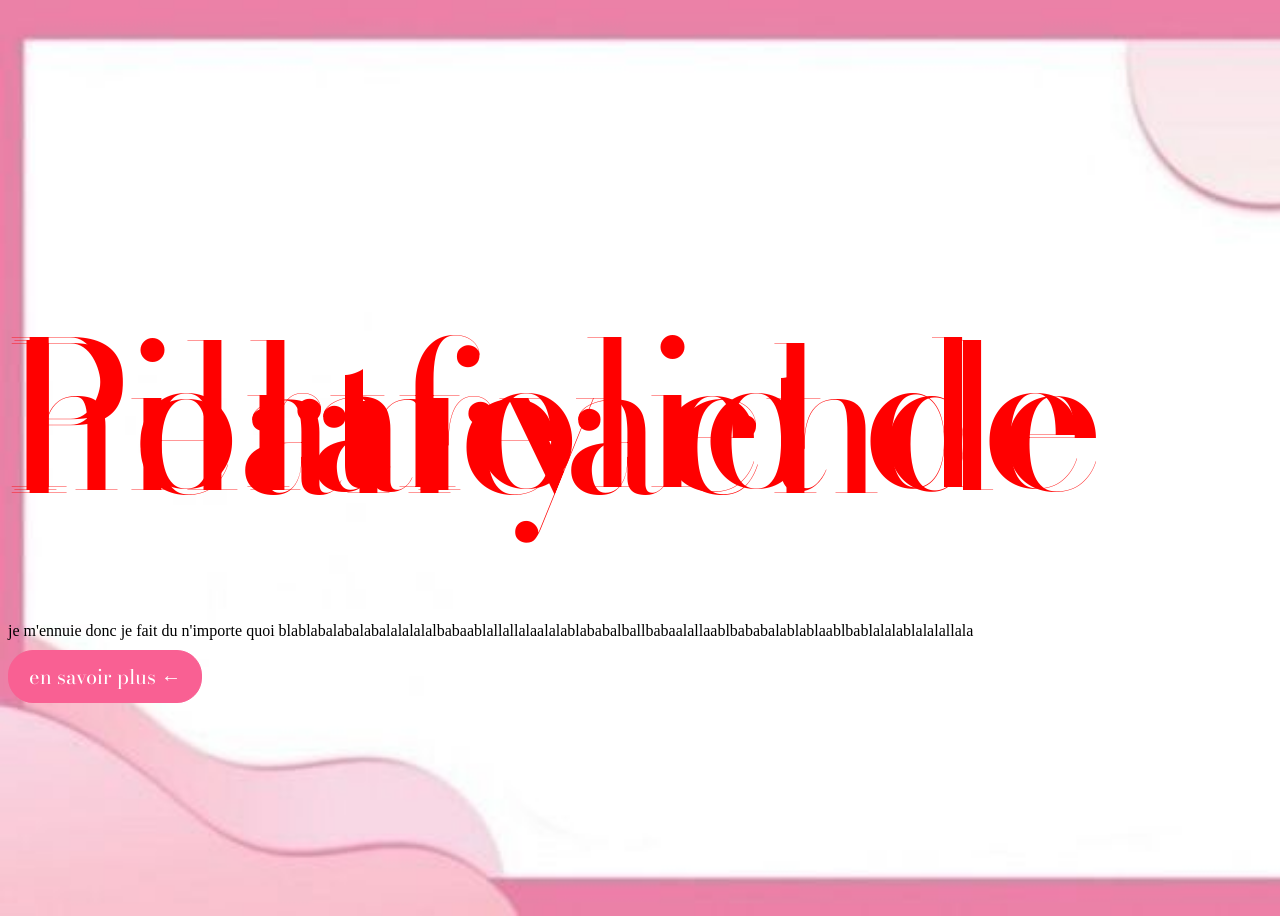
<file: index.html>
<!doctype html>
<html lang="fr">
  <head>
    <meta charset="UTF-8" />
    <meta name="viewport" content="width=device-width, initial-scale=1.0" />
    <link rel="stylesheet" href="style.css" />
    <title>Curriculum Vitae</title>
  </head>
  <body>
    <p class="grand">Portfolio de <span> hillary</span> et de <span>Peaneach</span></p>
     je m'ennuie donc je fait du n'importe quoi 
      blablabalabalabalalalalalbabaablallallalaalalablababalballbabaalallaablbababalablablaablbablalalablalalallala
    <div class="bouton">
      <a href="about.html"><button>en savoir plus &larr;</button></a>
    </div>
  </body>
</html>
</file>
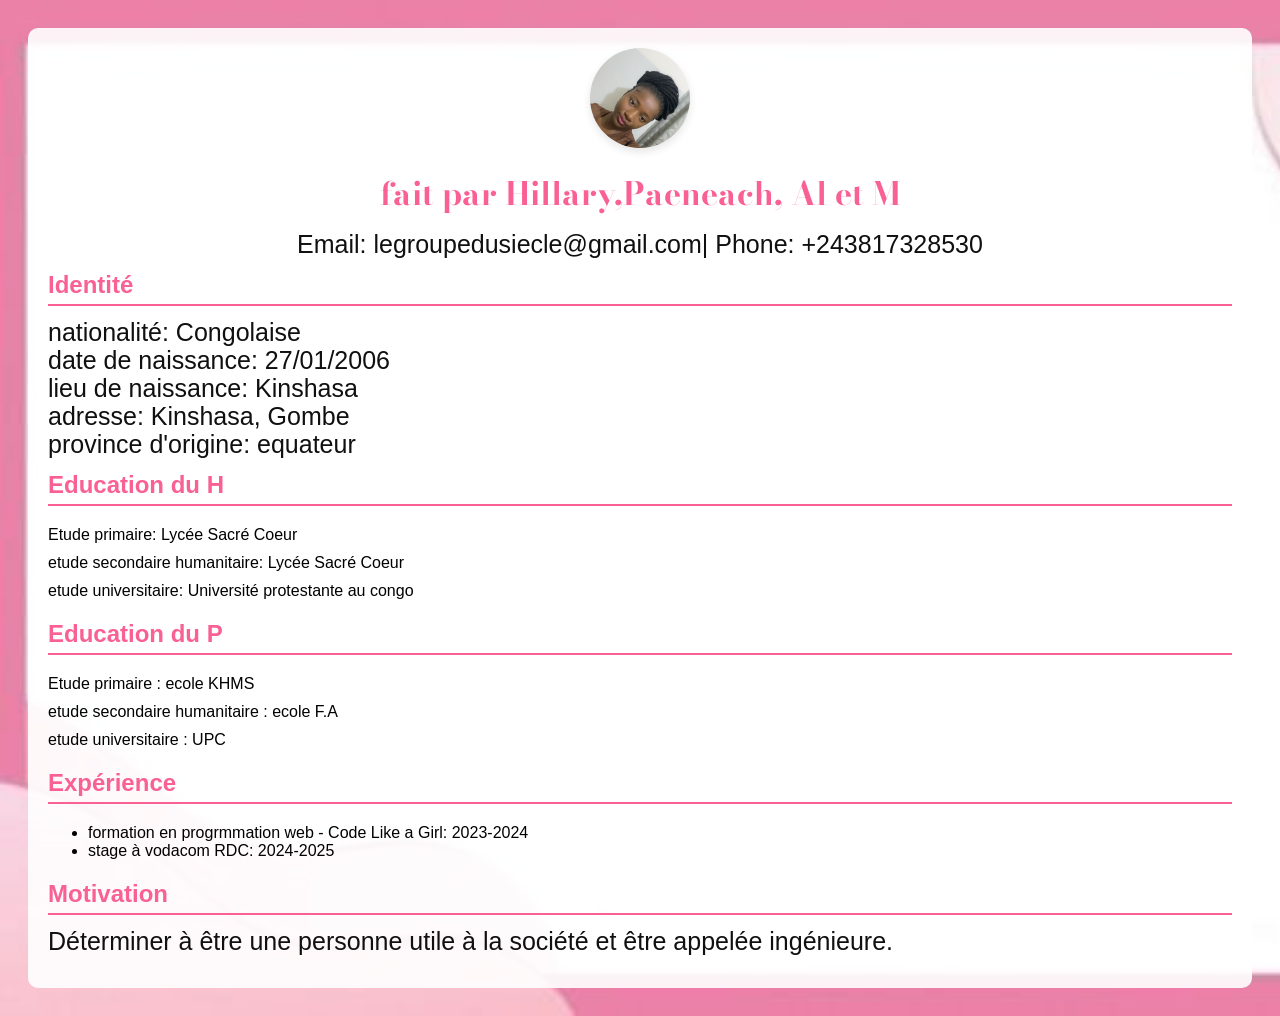
<file: about.html>
<!doctype html>
<html lang="fr">
  <head>
    <meta charset="UTF-8" />
    <meta name="viewport" content="width=device-width, initial-scale=1.0" />
    <title>Curriculum Vitae</title>
    <link rel="stylesheet" href="style.css" />
  </head>
  <body>
    <div class="body">
      <header>
        <div class="photo">
          <img src="img/hilla.jpeg" alt="Photo de profil" width="80px" />
        </div>
        <h1>fait par Hillary,Paeneach, Al et M</h1>
        <p>Email: legroupedusiecle@gmail.com| Phone: +243817328530</p>
      </header>

      <section class="section1">
        <h2>Identité</h2>
        <p>nationalité: Congolaise</p>
        <p>date de naissance: 27/01/2006</p>
        <p>lieu de naissance: Kinshasa</p>

        <p>adresse: Kinshasa, Gombe</p>
        <p>province d'origine: equateur</p>
      </section>

      <section class="section2">
        <h2>Education du H</h2>
        <ul>
          <li>Etude primaire: Lycée Sacré Coeur</li>
          <li>etude secondaire humanitaire: Lycée Sacré Coeur</li>
          <li>etude universitaire: Université protestante au congo</li>
        </ul>
        <h2>Education du P</h2>
        <ul>
          <li>Etude primaire : ecole KHMS</li>
          <li>etude secondaire humanitaire : ecole F.A</li>
          <li>etude universitaire : UPC</li>
        </ul>
      </section>

      <section class="section3">
        <h2>Expérience</h2>
        <ul>
          <li>formation en progrmmation web - Code Like a Girl: 2023-2024</li>
          <li>stage à vodacom RDC: 2024-2025</li>
        </ul>
      </section>

      <section class="section4">
        <h2>Motivation</h2>
        <p>
          Déterminer à être une personne utile à la société et être appelée
          ingénieure.
        </p>
      </section>
    </div>
  </body>
</html>
</file>
<file: style.css>
@import url('https://fonts.googleapis.com/css2?family=Bodoni+Moda:ital,opsz,wght@0,6..96,400..900;1,6..96,400..900&display=swap');
body{
    min-height: 100vh;
    display: flex;
    flex-direction: column;
    justify-content: center;
    background-image:url(img/pa.jpg);
    background-repeat: no-repeat;
    background-size: cover; 
}
.grand {
    
    align-items: center;
    font-family: Bodoni Moda, serif;
    font-size: 200px;
    color: red;
}
button{
    justify-content: center;
    margin-top: 10px;
    background-color: rgb(249, 96, 147);
    color: white;
    border: 1px solid rgb(249, 96, 147);
    text-decoration: none;
    font-size: 20px;
    font-family: Bodoni Moda, serif;
    padding: 10px 20px;
    border-radius: 25px ;

}

/* CV Styles */
.body {
    background-color: rgba(255, 255, 255, 0.9);
    padding: 20px;
    margin: 20px;
    border-radius: 10px;
    font-family: Arial, sans-serif;
}
p{
    font-size: 25px;
    line-height: 3px;
    color: rgb(16, 16, 16);
}
.photo {
    display: flex;
    justify-content: center;
    margin-bottom: 20px;
    
   
}
.photo img {
    width: 100px;
    height: 100px;
    object-fit: cover;
     border: 5px ;
    border-radius: 60px;
    box-shadow: 0 4px 8px rgba(0, 0, 0, 0.1);
    
}
header {
    text-align: center;
    margin-bottom: 20px;
}

header h1 {
    color: rgb(249, 96, 147);
    font-family: Bodoni Moda, serif;
}

.section1 {
    margin-bottom: 20px;
}

h2 {
    color: rgb(249, 96, 147);
    border-bottom: 2px solid rgb(249, 96, 147);
    padding-bottom: 5px;
}

.section2 ul {
    list-style-type: none;
    padding: 0;
}

.section2 li {
    margin-bottom: 10px;
}
</file>
